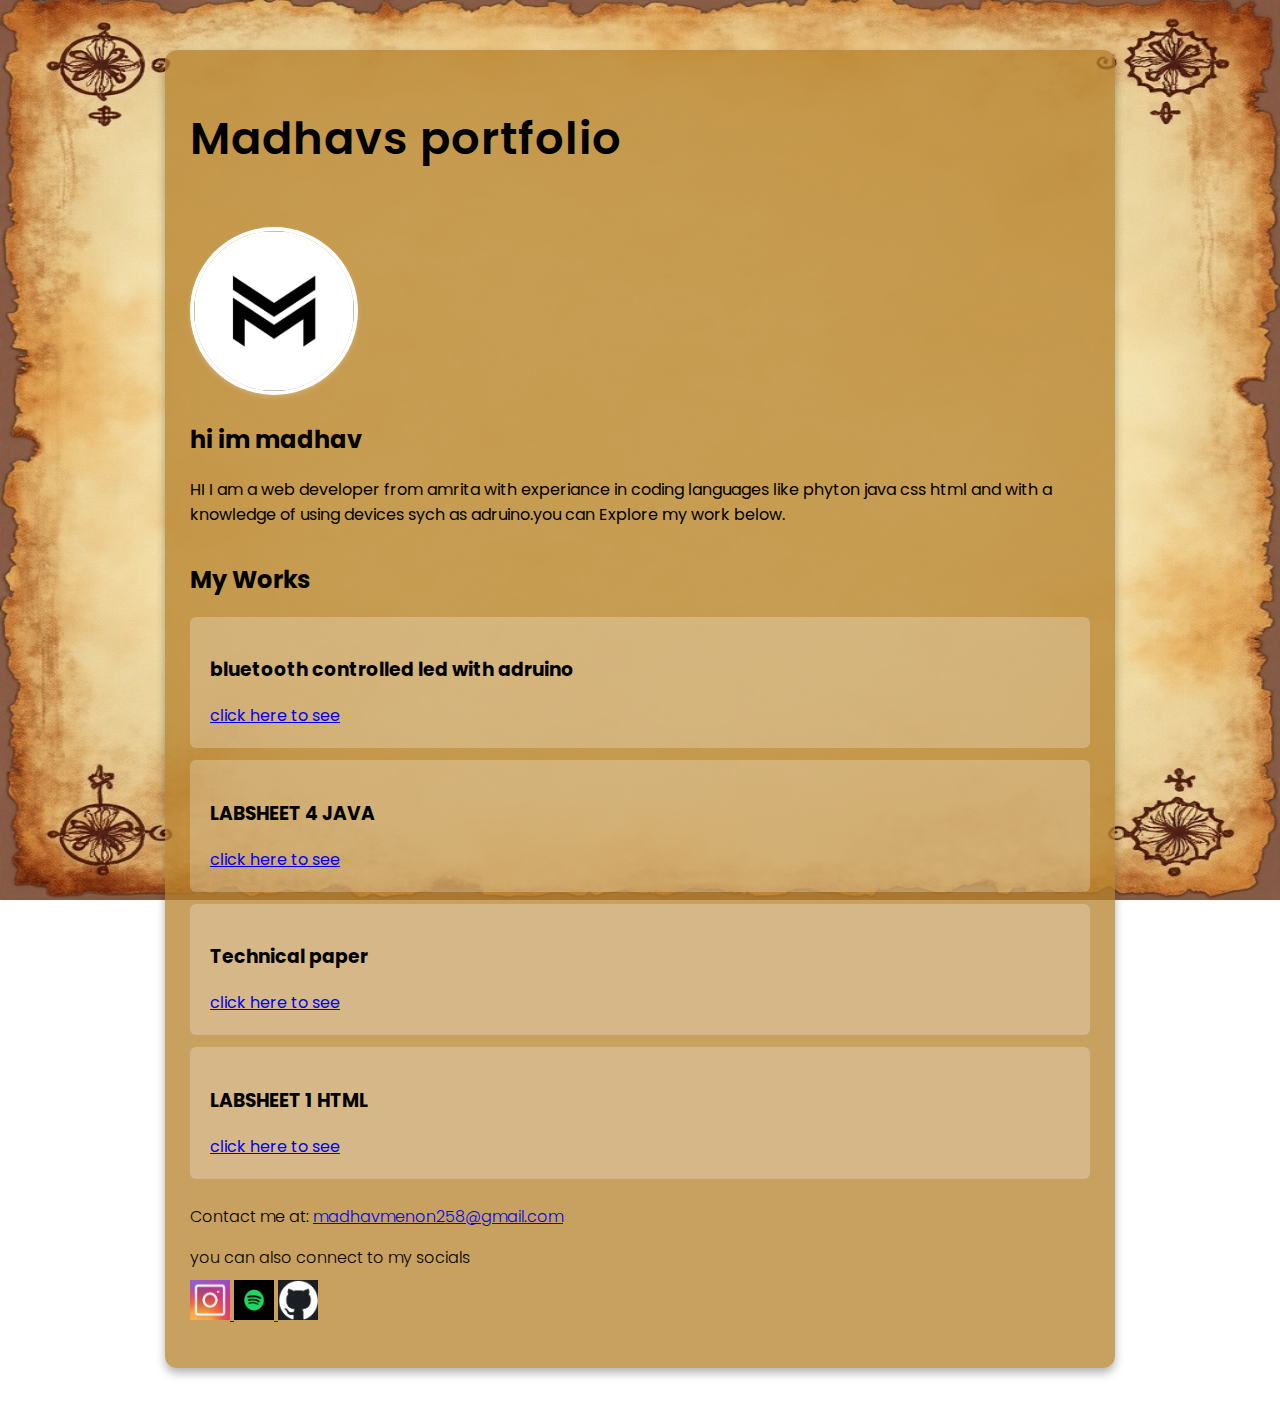
<file: index.html>
<!DOCTYPE html>
<html lang="en">
<head>
    <meta charset="UTF-8">
    <meta name="viewport" content="width=device-width, initial-scale=1.0">
    <title>Portfolio</title>
    <link rel="stylesheet" href="styles.css">
    <link href="https://fonts.googleapis.com/css2?family=Poppins:wght@300;400;600&display=swap" rel="stylesheet">
</head>
<body>
    <div class="container">
        <header>
            <h1>Madhavs portfolio</h1>
        </header>
        <section class="intro">
            <img src="logo.png" alt="Profile Picture" class="profile-img">
            <h2>hi im madhav</h2>
            <p>HI I am  a web developer from amrita with experiance in coding languages like phyton java css html and with a knowledge of using devices sych as adruino.you can Explore my work below.</p>
        </section>
        <section class="projects">
            <h2>My Works</h2>
            <div class="project">
                <h3>bluetooth controlled led with adruino</h3>
               <a href="LED.pdf" target="_blank">click here to see</a>
            </div>
            <div class="project">
                <h3>LABSHEET 4 JAVA</h3>
                <a href="Labsheet4javaTEST.pdf" target="_blank">click here to see</a>
            </div>
            <div class="project">
                <h3>Technical paper</h3>
                <a href="English Technical Paper TEST.pdf" target="_blank">click here to see</a>
            </div>
            <div class="project">
                <h3>LABSHEET 1 HTML</h3>
                <a href="html labsheet 1 test.pdf" target="_blank">click here to see</a>
            </div>
        </section>
        <footer>
            <p>Contact me at: <a href="madhavmenon258@gmail.com">madhavmenon258@gmail.com</a></p>
            <p>you can also connect to my socials<br>
                <a href="https://www.instagram.com/madhaa.v" target="_blank">
                    <img src="newinstalogo.png" alt="Instagram logo" class="social-icon" width="40" height="40">
                </a>
                <a href="https://open.spotify.com/user/jaku02srx7p1ith6e5t3hr2cw?si=356e50651e064470" target="_blank">
                    <img src="spotify.png" alt="spotify logo" class="social-icon" width="40" height="40">
                </a>
                <a href="https://github.com/niklaus8008" target="_blank">
                    <img src="githublogo1.png" alt="Github logo" class="social-icon" width="40" height="40">
                </a>
            </p>
</body>
</html>
</file>
<file: styles.css>
body {
    font-family: 'Poppins', sans-serif;
    margin: 0;
    padding: 0;
    background: url('paper.jpg') no-repeat center center fixed;
    background-size: 100% 100%;
    color:rgb(0, 0, 0)
    
}

.container {
    max-width: 900px;
    margin: 50px auto;
    background:  rgba(182, 128, 43, 0.75);
    padding: 25px;
    border-radius: 12px;
    box-shadow: 0 5px 10px rgba(0, 0, 0, 0.3);
}

header h1 {
    font-size: 2.8rem;
    font-weight: 600;
    letter-spacing: 1px;
}

.profile-img {
    width: 160px;
    height: 160px;
    border-radius: 50%;
    border: 4px solid white;
    margin-top: 25px;
    box-shadow: 0 2px 5px rgba(255, 255, 255, 0.2);
}

.projects {
    margin-top: 35px;
}

.project {
    background: rgba(255, 255, 255, 0.25);
    padding: 20px;
    margin: 12px 0;
    border-radius: 6px;
    transition: transform 0.3s ease-in-out;
   
}

.project:hover {
    transform: scale(1.03);
    background: rgba(255, 255, 255, 0.35);
}

footer {
    margin-top: 25px;
    font-size: 1rem;
    font-weight: 300;
}
.social-icon {
    width: 40px;
    height: 40px;
    margin-top: 10px;
    transition: transform 0.2s ease-in-out;
}

.social-icon:hover {
    transform: scale(1.1);
}
</file>
